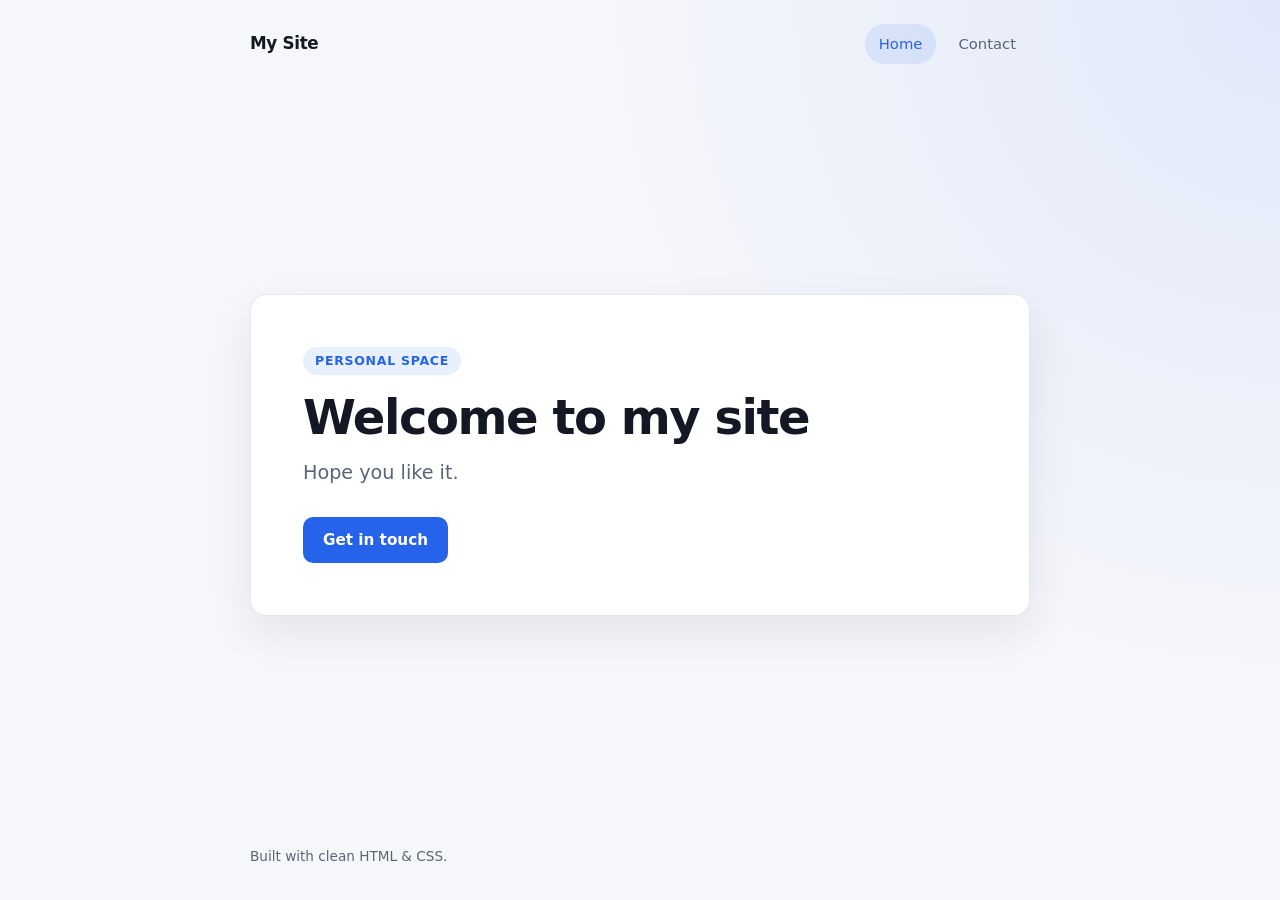
<file: index.html>
<!DOCTYPE html>
<html lang="en">
<head>
  <meta charset="UTF-8">
  <meta name="viewport" content="width=device-width, initial-scale=1.0">
  <title>Welcome — My Site</title>
  <link rel="stylesheet" href="style.css">
</head>
<body>
  <div class="page">
    <header class="site-header">
      <a class="brand" href="index.html">My Site</a>
      <nav class="site-nav" aria-label="Primary">
        <a class="nav-link is-active" href="index.html" aria-current="page">Home</a>
        <a class="nav-link" href="contact.html">Contact</a>
      </nav>
    </header>

    <main class="main-content">
      <section class="hero-card">
        <span class="eyebrow">Personal Space</span>
        <h1>Welcome to my site</h1>
        <p class="lead">Hope you like it.</p>
        <div class="actions">
          <a class="button" href="contact.html">Get in touch</a>
        </div>
      </section>
    </main>

    <footer class="site-footer">
      <p>Built with clean HTML &amp; CSS.</p>
    </footer>
  </div>
</body>
</html>
</file>
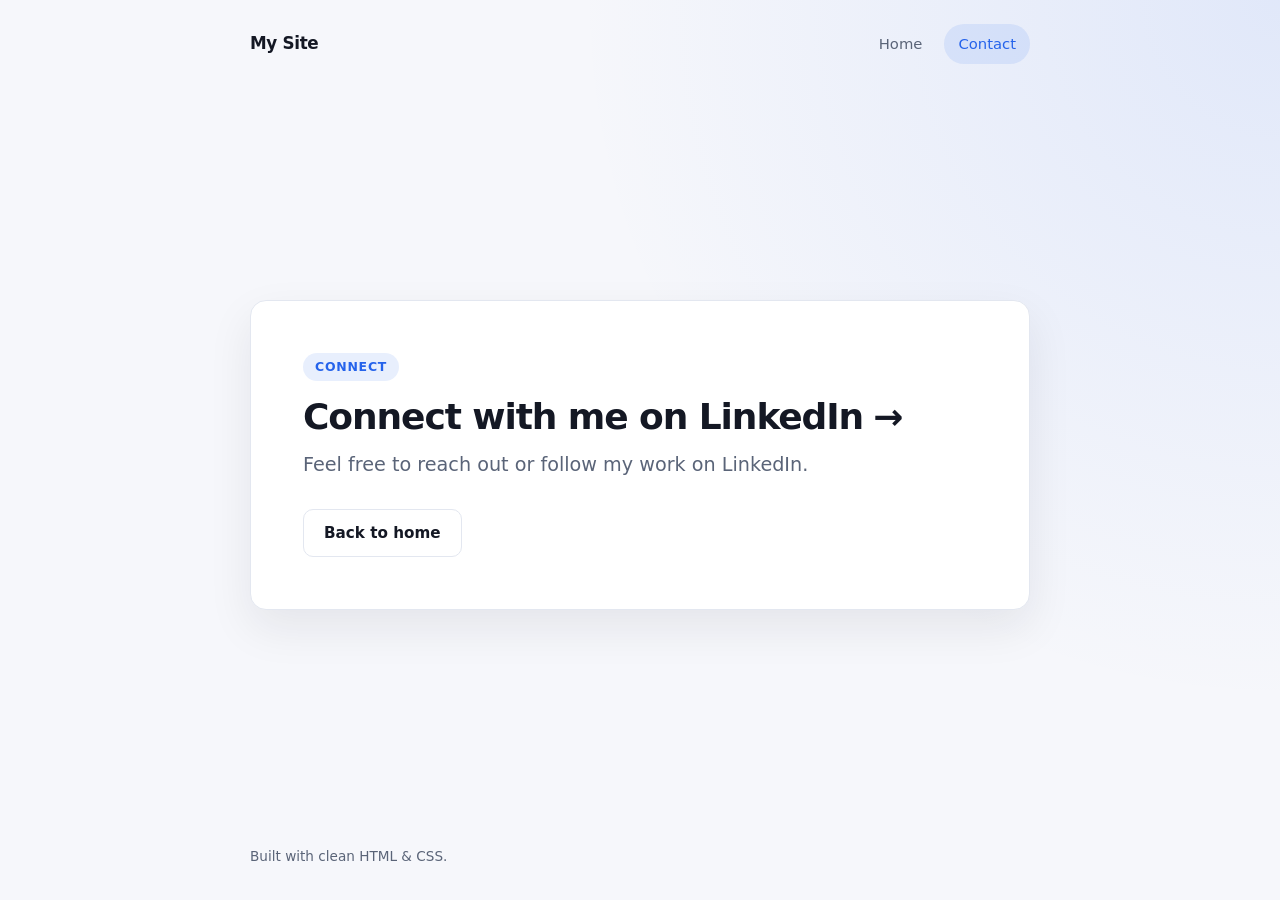
<file: contact.html>
<!DOCTYPE html>
<html lang="en">
<head>
  <meta charset="UTF-8">
  <meta name="viewport" content="width=device-width, initial-scale=1.0">
  <title>Contact — My Site</title>
  <link rel="stylesheet" href="style.css">
</head>
<body>
  <div class="page">
    <header class="site-header">
      <a class="brand" href="index.html">My Site</a>
      <nav class="site-nav" aria-label="Primary">
        <a class="nav-link" href="index.html">Home</a>
        <a class="nav-link is-active" href="contact.html" aria-current="page">Contact</a>
      </nav>
    </header>

    <main class="main-content">
      <section class="hero-card">
        <span class="eyebrow">Connect</span>
        <h2>
          <a class="profile-link" href="https://linkedin.com/in/pesovski" target="_blank" rel="noopener noreferrer">
            Connect with me on LinkedIn
            <span class="arrow" aria-hidden="true">&rarr;</span>
          </a>
        </h2>
        <p class="lead">Feel free to reach out or follow my work on LinkedIn.</p>
        <div class="actions">
          <a class="button button-secondary" href="index.html">Back to home</a>
        </div>
      </section>
    </main>

    <footer class="site-footer">
      <p>Built with clean HTML &amp; CSS.</p>
    </footer>
  </div>
</body>
</html>
</file>
<file: style.css>
:root {
  --bg: #f6f7fb;
  --surface: #ffffff;
  --text: #141824;
  --muted: #5a6478;
  --border: #e3e7f0;
  --accent: #2563eb;
  --accent-hover: #1d4ed8;
  --accent-soft: rgba(37, 99, 235, 0.1);
  --shadow: 0 18px 45px rgba(20, 24, 36, 0.08);
  --radius: 16px;
}

@media (prefers-color-scheme: dark) {
  :root {
    --bg: #0d1117;
    --surface: #161b22;
    --text: #eef2f8;
    --muted: #9aa5b8;
    --border: #262e3d;
    --accent: #60a5fa;
    --accent-hover: #93c5fd;
    --accent-soft: rgba(96, 165, 250, 0.14);
    --shadow: 0 20px 50px rgba(0, 0, 0, 0.45);
  }
}

*,
*::before,
*::after {
  box-sizing: border-box;
}

html,
body {
  margin: 0;
  padding: 0;
}

body {
  min-height: 100vh;
  font-family: system-ui, -apple-system, BlinkMacSystemFont, "Segoe UI", Roboto, sans-serif;
  line-height: 1.6;
  color: var(--text);
  background:
    radial-gradient(circle at top right, var(--accent-soft), transparent 45%),
    var(--bg);
  -webkit-font-smoothing: antialiased;
}

.page {
  min-height: 100vh;
  max-width: 820px;
  margin: 0 auto;
  padding: 24px 20px 32px;
  display: flex;
  flex-direction: column;
}

.site-header {
  display: flex;
  align-items: center;
  justify-content: space-between;
  gap: 16px;
  padding-bottom: 24px;
}

.brand {
  font-size: 1.05rem;
  font-weight: 700;
  letter-spacing: -0.02em;
  color: var(--text);
  text-decoration: none;
}

.site-nav {
  display: flex;
  align-items: center;
  gap: 8px;
}

.nav-link {
  padding: 8px 14px;
  border-radius: 999px;
  font-size: 0.925rem;
  font-weight: 500;
  color: var(--muted);
  text-decoration: none;
  transition: color 0.18s ease, background-color 0.18s ease;
}

.nav-link:hover {
  color: var(--text);
  background-color: var(--accent-soft);
}

.nav-link.is-active {
  color: var(--accent);
  background-color: var(--accent-soft);
}

.main-content {
  flex: 1;
  display: flex;
  align-items: center;
  padding: 24px 0;
}

.hero-card {
  width: 100%;
  background: var(--surface);
  border: 1px solid var(--border);
  border-radius: var(--radius);
  padding: clamp(28px, 5vw, 52px);
  box-shadow: var(--shadow);
}

.eyebrow {
  display: inline-block;
  margin-bottom: 14px;
  padding: 4px 12px;
  border-radius: 999px;
  font-size: 0.78rem;
  font-weight: 600;
  letter-spacing: 0.06em;
  text-transform: uppercase;
  color: var(--accent);
  background-color: var(--accent-soft);
}

h1,
h2 {
  margin: 0 0 12px;
  line-height: 1.2;
  letter-spacing: -0.03em;
}

h1 {
  font-size: clamp(2rem, 5vw, 3rem);
  font-weight: 800;
}

h2 {
  font-size: clamp(1.5rem, 3.8vw, 2.25rem);
  font-weight: 750;
}

.lead {
  margin: 0 0 28px;
  font-size: clamp(1.05rem, 2vw, 1.2rem);
  color: var(--muted);
  max-width: 48ch;
}

.profile-link {
  color: var(--text);
  text-decoration: none;
  display: inline-flex;
  align-items: center;
  gap: 10px;
  transition: color 0.18s ease;
}

.profile-link:hover {
  color: var(--accent);
}

.profile-link .arrow {
  display: inline-block;
  transition: transform 0.18s ease;
}

.profile-link:hover .arrow {
  transform: translateX(4px);
}

.actions {
  display: flex;
  flex-wrap: wrap;
  gap: 12px;
}

.button {
  display: inline-flex;
  align-items: center;
  justify-content: center;
  padding: 11px 20px;
  border-radius: 10px;
  font-size: 0.95rem;
  font-weight: 600;
  text-decoration: none;
  color: #ffffff;
  background-color: var(--accent);
  transition: background-color 0.18s ease, transform 0.12s ease;
}

.button:hover {
  background-color: var(--accent-hover);
  transform: translateY(-1px);
}

.button-secondary {
  color: var(--text);
  background-color: transparent;
  border: 1px solid var(--border);
}

.button-secondary:hover {
  background-color: var(--accent-soft);
  border-color: var(--accent);
}

a:focus-visible {
  outline: 2px solid var(--accent);
  outline-offset: 3px;
}

.site-footer {
  padding-top: 24px;
  font-size: 0.85rem;
  color: var(--muted);
}

.site-footer p {
  margin: 0;
}
</file>
